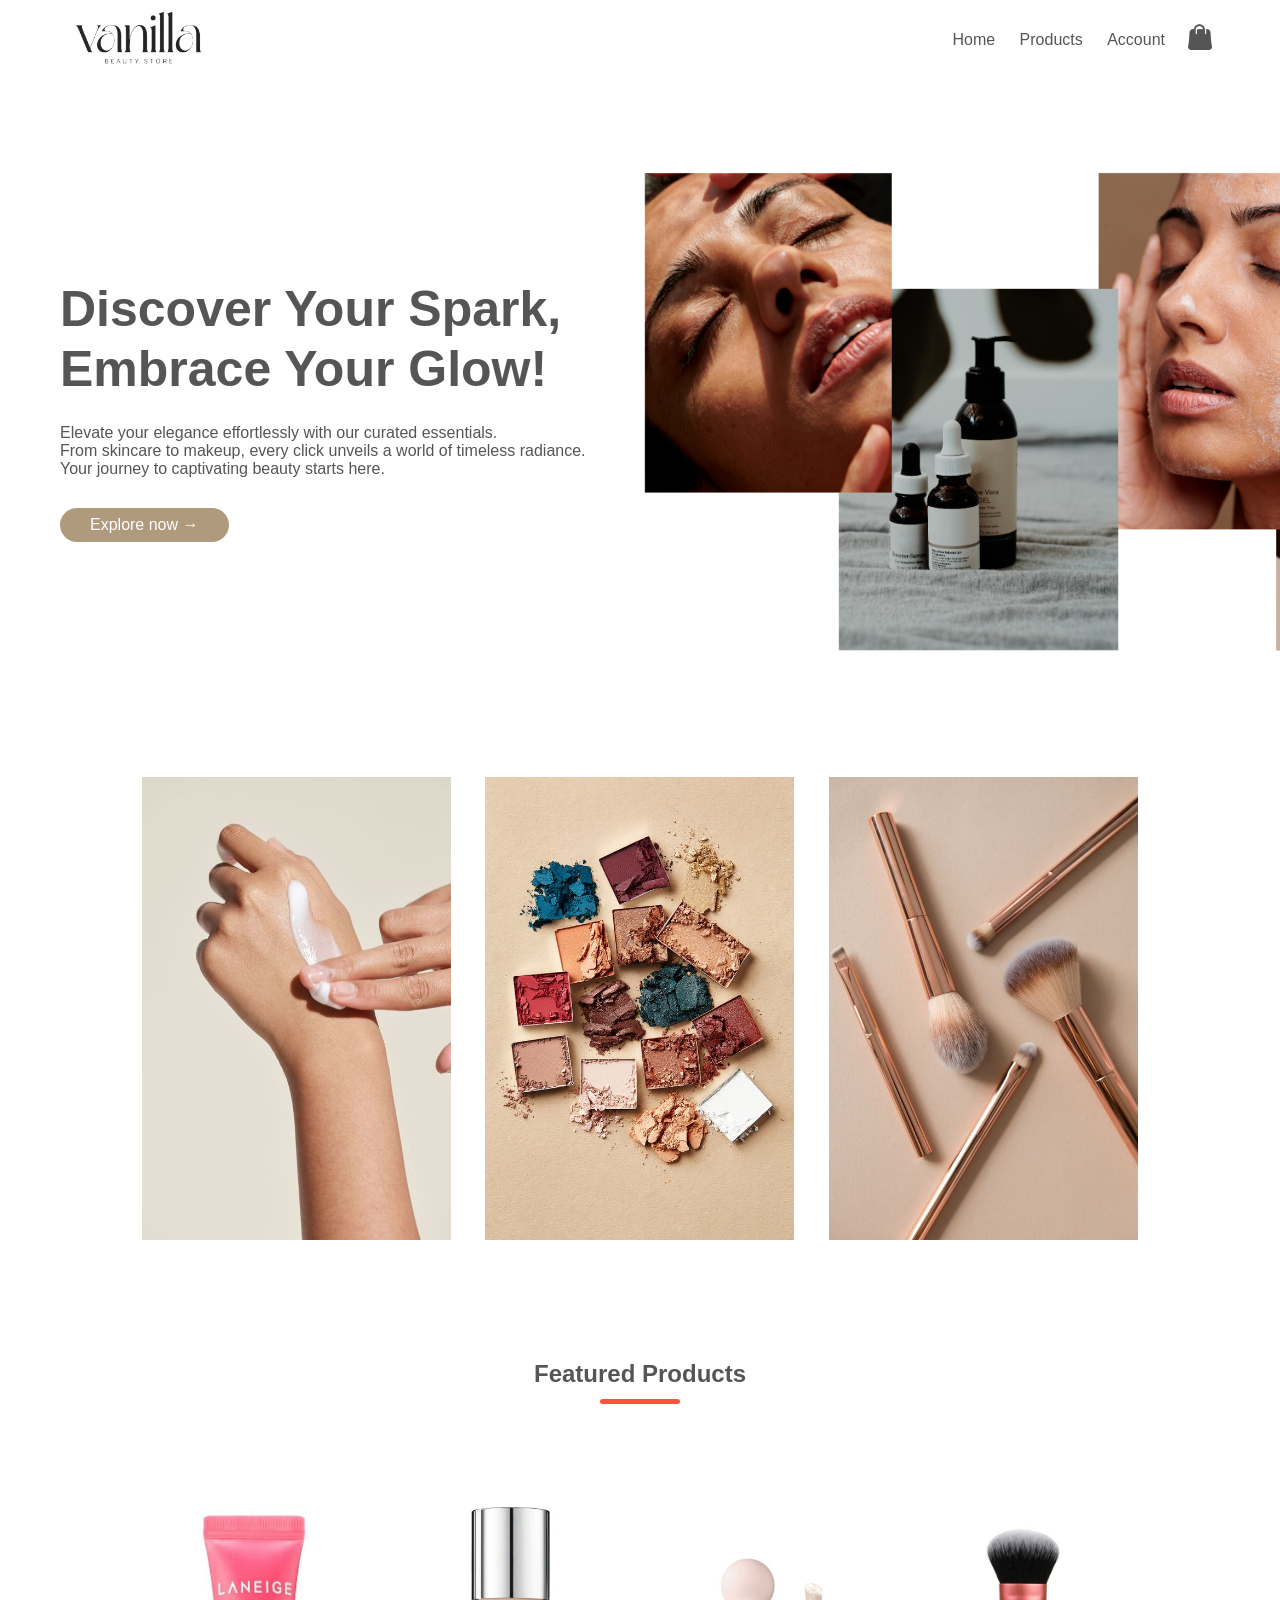
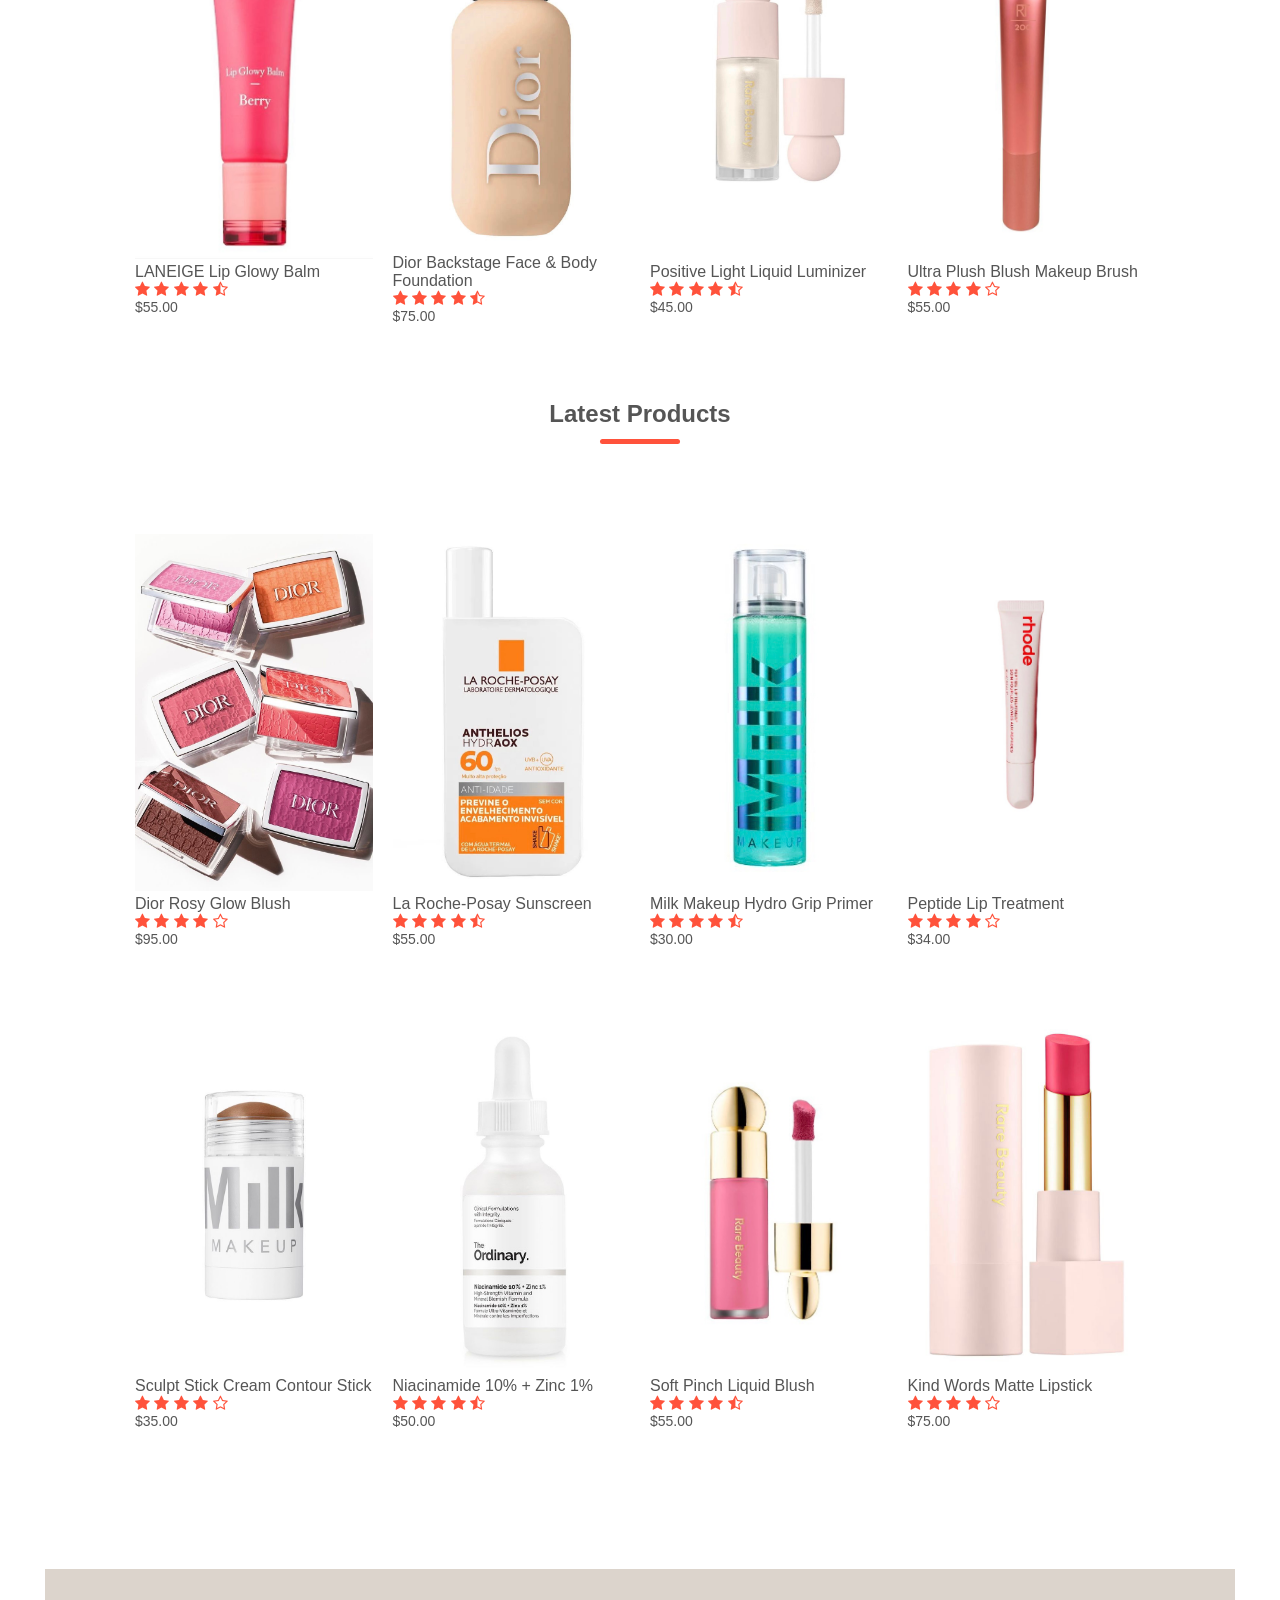
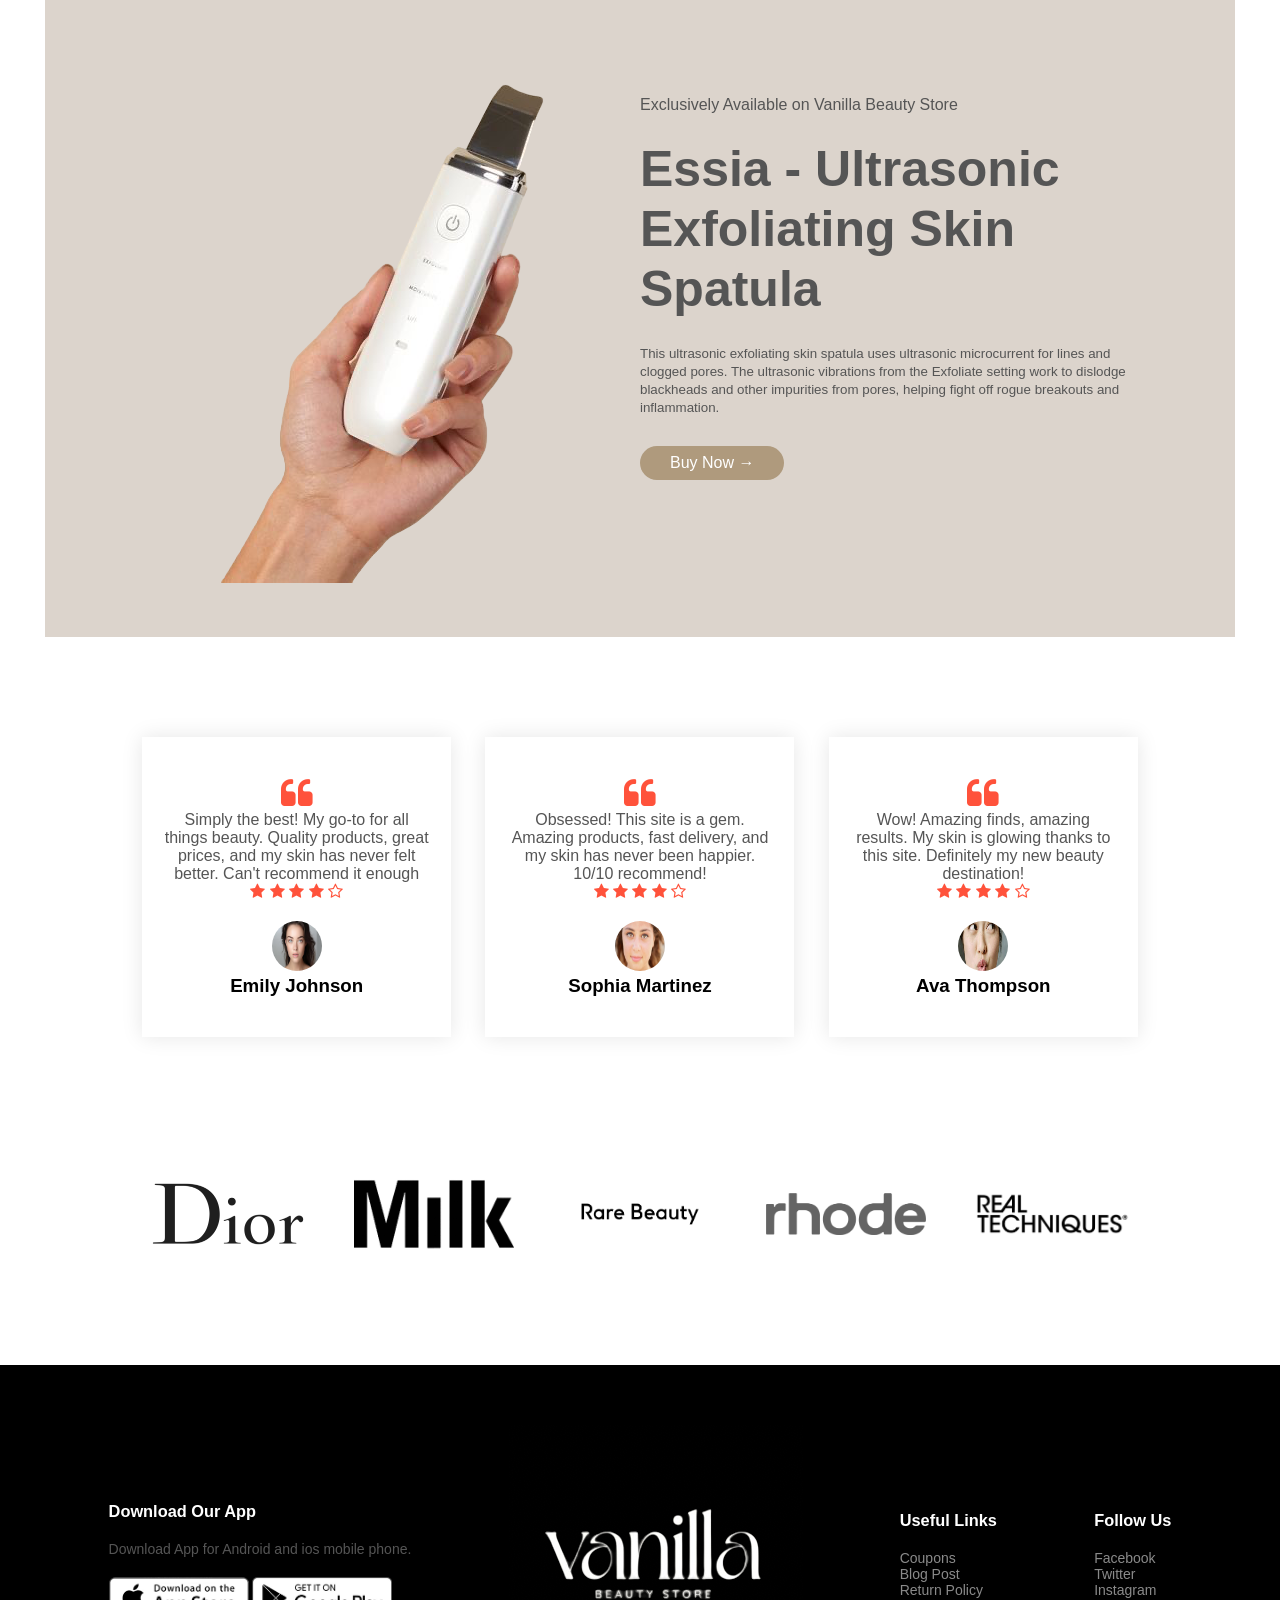
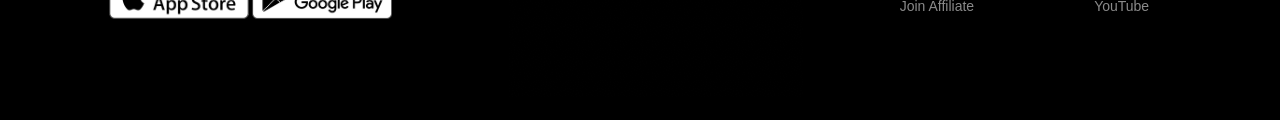
<file: index.html>
<!DOCTYPE html>
<html lang="en">
<head>
    <meta charset="UTF-8">
    <meta name="viewport" content="width=device-width, initial-scale=1.0">
    <title>Ecommerce Website Design</title>
    <link rel="stylesheet" href="style1.css">
    <link href="https://fonts.googleapis.com/css2?family=Poppins:wght@200;300;400;500;600;700;800&display=swap" rel="stylesheet">
    <link rel="stylesheet" href="https://stackpath.bootstrapcdn.com/font-awesome/4.7.0/css/font-awesome.min.css">
    <script src="https://ajax.googleapis.com/ajax/libs/jquery/3.6.4/jquery.min.js"></script>
    <link rel="stylesheet" href="js/jQuerySPApp.css">
</head>
<body>
   
   <div class="header">
       <div class="container">
          <div class="navbar">
              <div class="logo">
                  <a href="index.html"><img src="images/logo.png" width="150px"></a>
              </div>
              <nav>
               <ul id="MenuItems">
                   <li><a href="#home">Home</a></li>
                   <li><a href="#products">Products</a></li>
                   <li><a href="#myaccount">Account</a></li>
               </ul>
 
              </nav>
              <a href="#cart"><img src="images/cartpic.png" width="30px" height="30px"></a>
              <img src="images/hamburger.png" onclick="menutoggle()" class="menu-icon">
          </div>
       </div>
   </div>


          <main id="jqueryspapp" role="main">
            <section id="home" data-load="home.html"></section>
            <section id="product" data-load="single-product.html"></section>
            <section id="products" data-load="products.html"></section>
            <section id="myaccount" data-load="myaccount.html"></section>
            <section id="cart" data-load="cart.html"></section>
        </main>

     


<!----------Footer---------------> 

<div class="footer">
    <div class="container">
        <div class="row">
            <div class="footer-col1">
               <h3>Download Our App</h3>
                <p>Download App for Android and ios mobile phone.</p>
                <div class="app-logo">
                    <img src="images/app-store.png">
                    <img src="images/play-store.png">
                </div>
            </div>
            <div class="footer-col2">
               <img src="images/whitelogo.png">
            </div>
            <div class="footer-col3">
               <h3>Useful Links</h3>
                <ul>
                    <li>Coupons</li>
                    <li>Blog Post</li>
                    <li>Return Policy</li>
                    <li>Join Affiliate</li>
                </ul>
            </div>
            <div class="footer-col4">
               <h3>Follow Us</h3>
                <ul>
                    <li>Facebook</li>
                    <li>Twitter<li>
                    <li>Instagram</li>
                    <li>YouTube</li>
                </ul>
            </div>
        </div>
    </div>
    
</div>



<!-------------js for toggle menu-------------->

<script>
    
    var MenuItems = document.getElementById("MenuItems");
    
    MenuItems.style.maxHeight = "0px";
    
    function menutoggle()
    {
        if(MenuItems.style.maxHeight == "0px")
            {
                MenuItems.style.maxHeight = "200px";
            }else
            {
                MenuItems.style.maxHeight = "0px"
            } 
    }
    
</script>


<script src="js/JQuerySPApp.js"></script>

<script type="text/javascript">
    
      $(document).ready(function(){
        var app = $.jQuerySPApp({defaultView : "home"});
    
    
        
    
        app.run();
    
      })
    
</script>




</body>
</html>
</file>
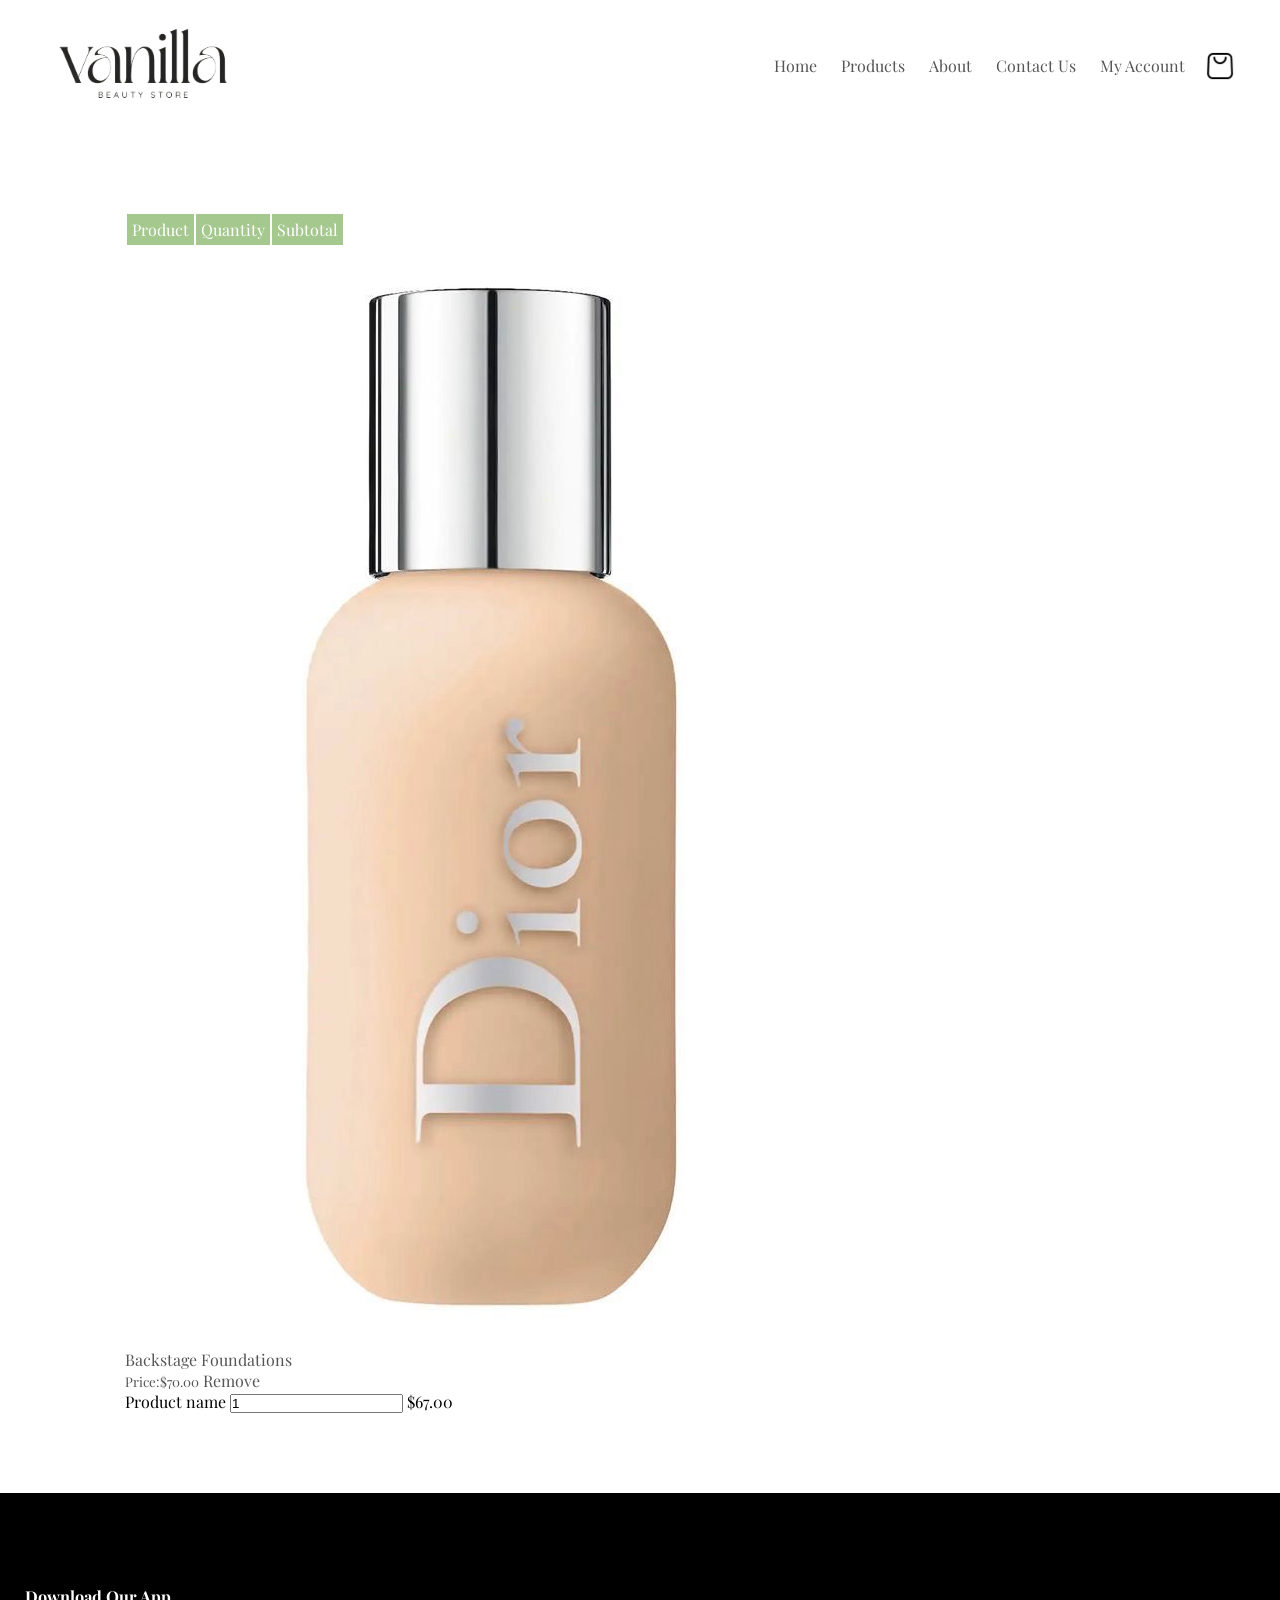
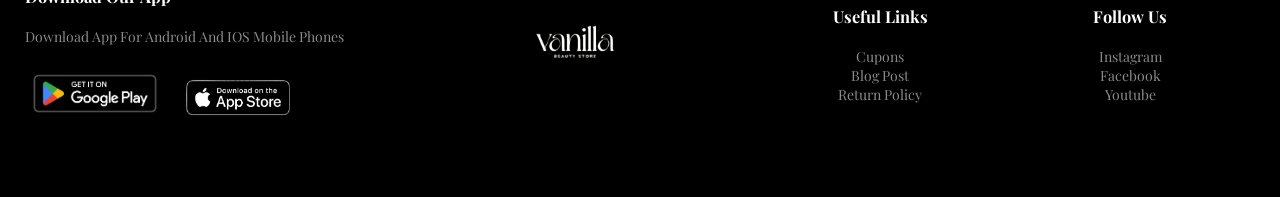
<file: cart.html>
<!DOCTYPE html>
<html lang="en">
<head>
    <meta charset="UTF-8">
    <meta name="viewport" content="width=device-width, initial-scale=1.0">
    <title>Product Details | E-Commerce Webiste </title>
    <link rel="stylesheet" href="style.css">
    <link rel="preconnect" href="https://fonts.googleapis.com">
<link rel="preconnect" href="https://fonts.gstatic.com" crossorigin>
<link href="https://fonts.googleapis.com/css2?family=Playfair+Display:ital,wght@0,400..900;1,400..900&family=Poppins:wght@300;400;500;600;700&display=swap" rel="stylesheet">
<link rel="stylesheet" href="https://stackpath.bootstrapcdn.com/font-awesome/4.7.0/css/font-awesome.min.css">

</head>
<body>
    <div class="header">
    <div class="container">
        <div class="navbar">
        
            <div class="logo">
    
                <img src="images/logo.png" width="200px">
            </div>
           <nav>
           <ul>
            <li><a href="">Home</a></li>
            <li><a href="">Products</a></li>
            <li><a href="">About</a></li>
            <li><a href="">Contact Us</a></li>
            <li><a href="">My Account</a></li>
           </ul>
           </nav>
           <img src="images/shopping-bag.png" width="30px" height="30px">
            </div>
    </div>
</div>

<div class="small-container cart-page">
    <table><tr>
        <th>Product </th>
        <th>Quantity</th>
        <th>Subtotal</th>
    </tr></table>
    <td>
        <div class="cart-info">
            <img src="images/IMG_8355.jpg">
        </div>
        <p>Backstage Foundations</p>
        <small>Price:$70.00</small>
        <a href="">Remove</a>
        <div>
        </div>
        
    </td>
    <tr><td>Product name</td></tr>
    <td><input type="number"value="1"></td>
    <td>$67.00
    </td>
</div>

              <!---Footer-->

<div class="footer">
    <div class="container">
        <div class="row">
            <div class="footercol-1">
                <h3>Download Our App</h3>
                <p>Download App For Android And IOS Mobile Phones</p>
                <div class="app-logo">
                    <img src="images/en_badge_web_generic.png">
                    <img src="images/png-transparent-app-store-apple-google-play-apple-text-logo-mobile-phones-removebg-preview.png">
                </div>
            </div>
            <div class="footercol-2">
                <img src="images/meri_Beauty_store-2-removebg-preview.png">
            </div>
            <div class="footercol-3">
                <h3>Useful Links</h3>
                <ul>
                    <li>Cupons</li>
                    <li>Blog Post</li>
                    <li>Return Policy</li>
                    
                </ul>
            </div>
            <div class="footercol-4">
                <h3>Follow Us</h3>
                <ul>
                    <li>Instagram</li>
                    <li>Facebook</li>
                    <li>Youtube</li>
                    
                </ul>
            </div>
        </div>
    </div>
</div>
</body>
</html>
</file>
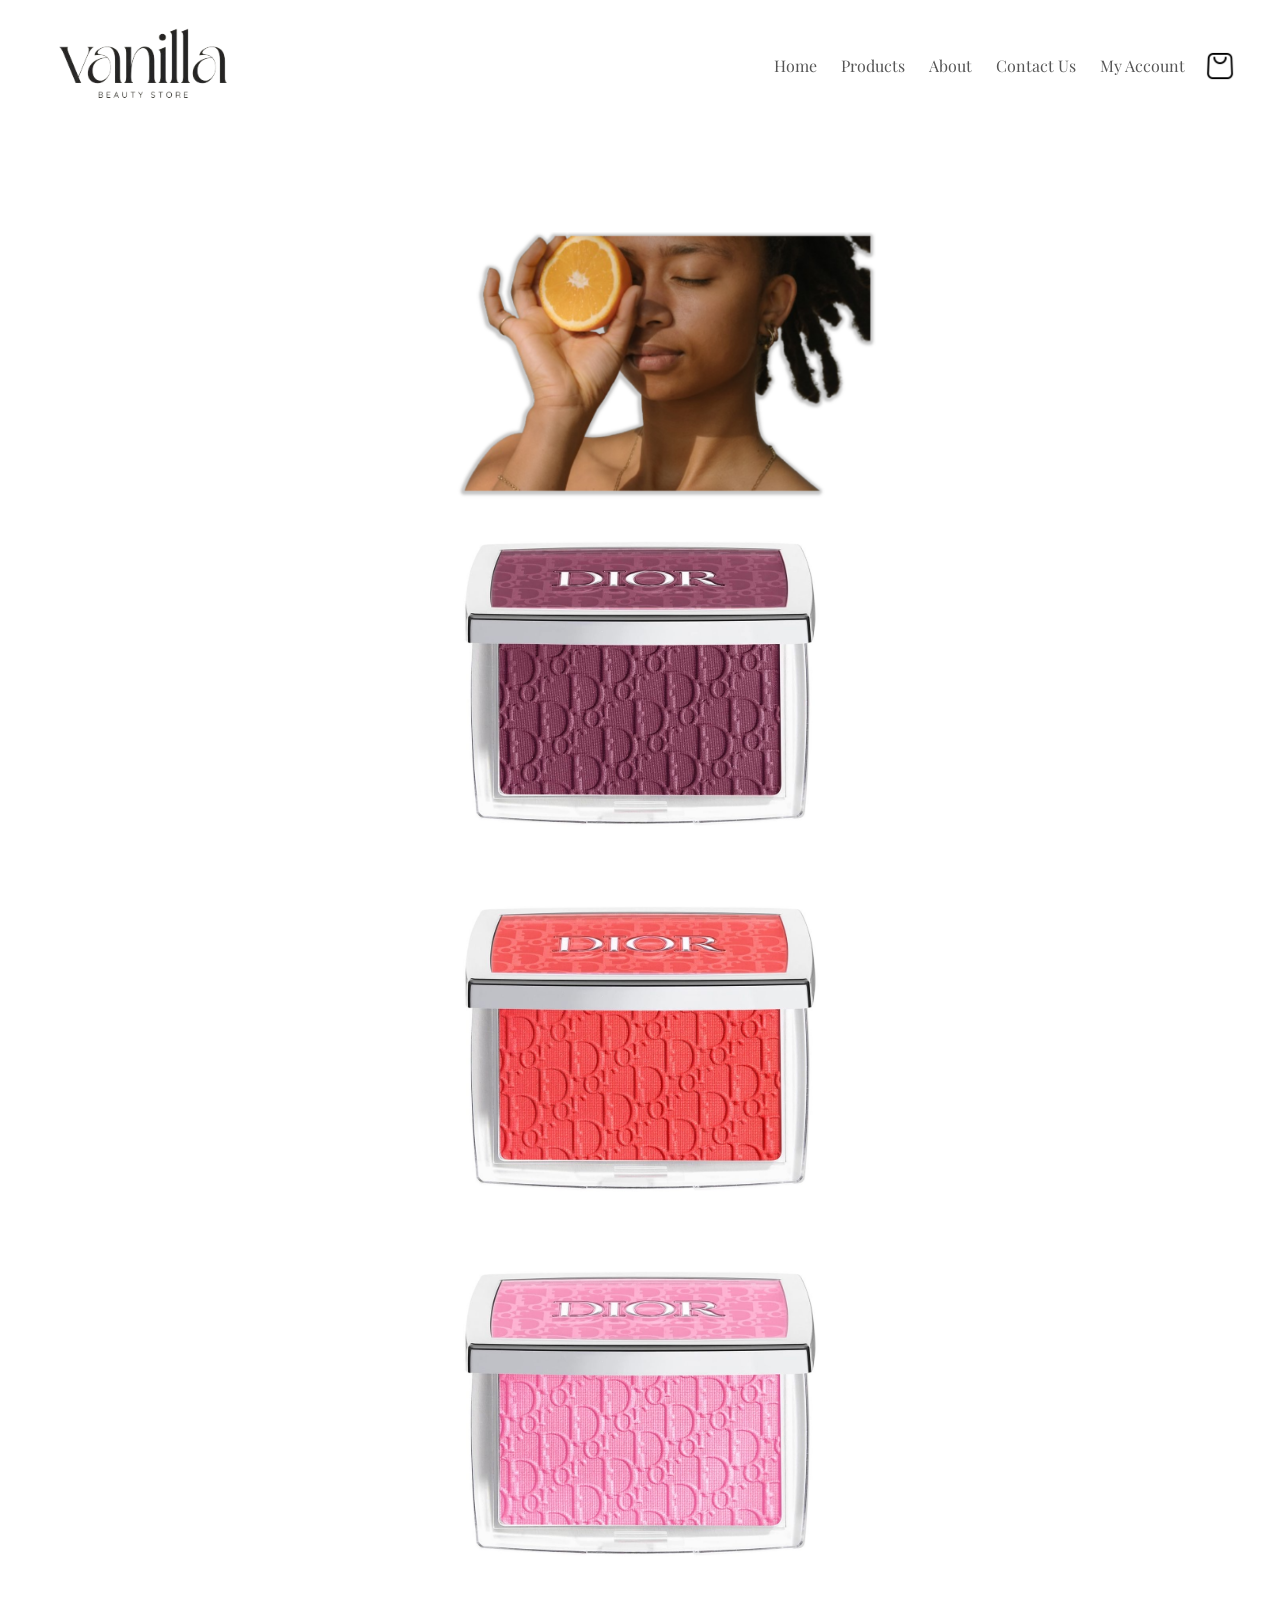
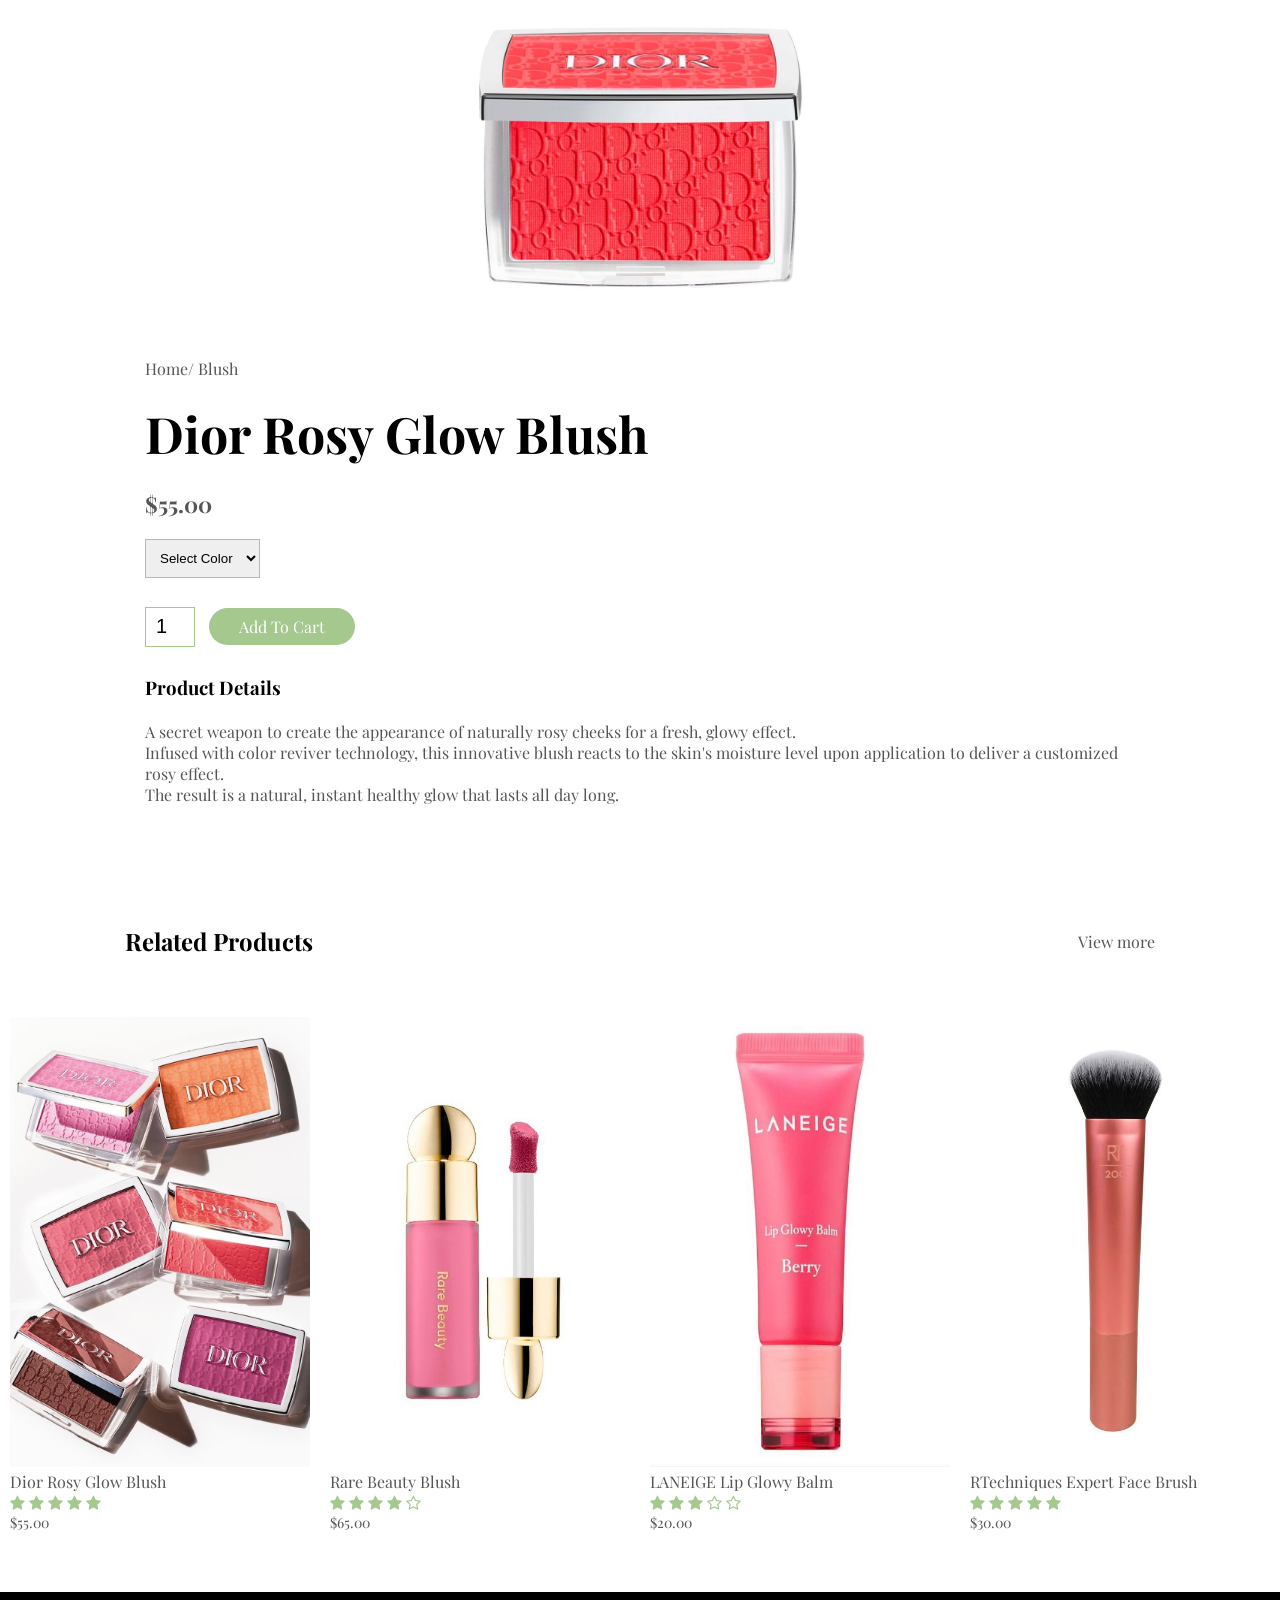
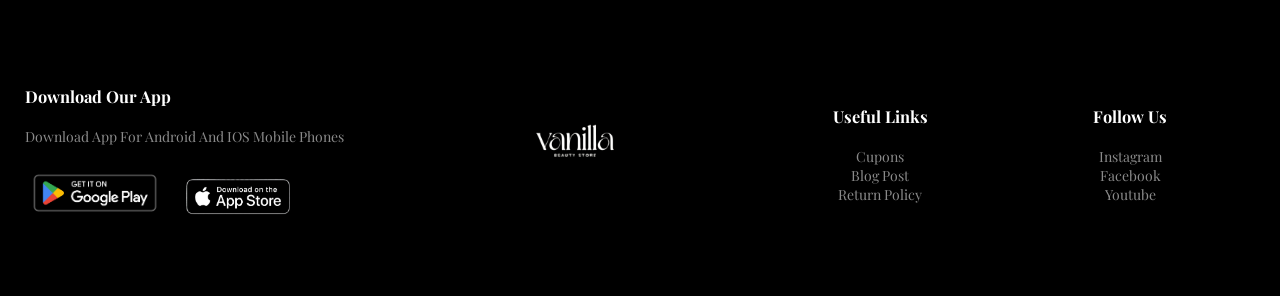
<file: product-details.html>
<!DOCTYPE html>
<html lang="en">
<head>
    <meta charset="UTF-8">
    <meta name="viewport" content="width=device-width, initial-scale=1.0">
    <title>Product Details | E-Commerce Webiste </title>
    <link rel="stylesheet" href="style.css">
    <link rel="preconnect" href="https://fonts.googleapis.com">
<link rel="preconnect" href="https://fonts.gstatic.com" crossorigin>
<link href="https://fonts.googleapis.com/css2?family=Playfair+Display:ital,wght@0,400..900;1,400..900&family=Poppins:wght@300;400;500;600;700&display=swap" rel="stylesheet">
<link rel="stylesheet" href="https://stackpath.bootstrapcdn.com/font-awesome/4.7.0/css/font-awesome.min.css">

</head>
<body>
    <div class="header">
    <div class="container">
        <div class="navbar">
        
            <div class="logo">
    
                <img src="images/logo.png" width="200px">
            </div>
           <nav>
           <ul>
            <li><a href="">Home</a></li>
            <li><a href="">Products</a></li>
            <li><a href="">About</a></li>
            <li><a href="">Contact Us</a></li>
            <li><a href="">My Account</a></li>
           </ul>
           </nav>
           <img src="images/shopping-bag.png" width="30px" height="30px">
            </div>
    </div>
</div>
<!--Single Product Details-->
<div class="small-container single-product">
    <div class="row">
        <div class="col-2">
            <img src="images/image1.png">
                <div class="small-img-col">
                    <img src="images/IMG_8360.JPG" width="100%" class="small-img">
                </div>
                <div class="small-img-col">
                    <img src="images/IMG_8361.JPG" width="100%" class="small-img">
                </div>
                <div class="small-img-col">
                    <img src="images/IMG_8362.JPG" width="100%" class="small-img">
                </div>
                <div class="small-img-col">
                    <img src="images/IMG_8364.JPG" width="100%" class="small-img">
                </div>
            </div>
        </div>

        <div class="col-2">
            <p>Home/ Blush</p>
            <h1>Dior Rosy Glow Blush</h1>
            <h4>$55.00</h4>
            <select>
                <option>Select Color</option>
                 <option >Mahagony</option>
                 <option >Berry</option>
                 <option >Coral</option>
                 <option >Rosewood</option>
                 <option >Pink</option>
                 <option >Cherry</option>
            </select>
            <input type="number" value="1">
            <a href=""class="btn">Add To Cart</a>
            <h3>Product Details</h3>
            <br>
            <p>A secret weapon to create the appearance of naturally rosy cheeks for a fresh, glowy effect.<br>
                Infused with color reviver technology, this innovative blush reacts to the skin's moisture level upon application to deliver a customized rosy effect. <br>
                The result is a natural, instant healthy glow that lasts all day long.</p>
        </div>
    </div>
</div>
<div class="small-container">
    <div class="row row-2">
        <h2>Related Products</h2>
        <p>View more</p>


    </div>
</div>

    <div class="small-container">
      </div>
        <div class="row">
            <div class="col-4">
                <img src="images/IMG_8344.jpg">
                <h4>Dior Rosy Glow Blush</h4>
                <div class="rating">
                    <i class="fa fa-star" aria-hidden="true"></i>
                    <i class="fa fa-star" aria-hidden="true"></i>
                    <i class="fa fa-star" aria-hidden="true"></i>
                    <i class="fa fa-star" aria-hidden="true"></i>
                    <i class="fa fa-star" aria-hidden="true"></i>

                </div>
                <p>$55.00</p>
            
    </div>
    <div class="col-4">
        <img src="images/image2-rarebeuty.jpg">
        <h4>Rare Beauty Blush</h4>
        <div class="rating">
            <i class="fa fa-star" aria-hidden="true"></i>
            <i class="fa fa-star" aria-hidden="true"></i>
            <i class="fa fa-star" aria-hidden="true"></i>
            <i class="fa fa-star" aria-hidden="true"></i>
            <i class="fa fa-star-o" aria-hidden="true"></i>

        </div>
        <p>$65.00</p>
    
</div>
<div class="col-4">
    <img src="images/image-3-fetprod.jpg">
    <h4>LANEIGE Lip Glowy Balm</h4>
    <div class="rating">
        <i class="fa fa-star" aria-hidden="true"></i>
        <i class="fa fa-star" aria-hidden="true"></i>
        <i class="fa fa-star" aria-hidden="true"></i>
        <i class="fa fa-star-o" aria-hidden="true"></i>
        <i class="fa fa-star-o" aria-hidden="true"></i>

    </div>
    <p>$20.00</p>

</div>
<div class="col-4">
    <img src="images/image4-fetprod.jpg">
    <h4>RTechniques Expert Face Brush</h4>
    <div class="rating">
        <i class="fa fa-star" aria-hidden="true"></i>
        <i class="fa fa-star" aria-hidden="true"></i>
        <i class="fa fa-star" aria-hidden="true"></i>
        <i class="fa fa-star" aria-hidden="true"></i>
        <i class="fa fa-star" aria-hidden="true"></i>
        

    </div>
    <p>$30.00</p>
</div>


</div>
</div>
</div>

              <!---Footer-->

<div class="footer">
    <div class="container">
        <div class="row">
            <div class="footercol-1">
                <h3>Download Our App</h3>
                <p>Download App For Android And IOS Mobile Phones</p>
                <div class="app-logo">
                    <img src="images/en_badge_web_generic.png">
                    <img src="images/png-transparent-app-store-apple-google-play-apple-text-logo-mobile-phones-removebg-preview.png">
                </div>
            </div>
            <div class="footercol-2">
                <img src="images/meri_Beauty_store-2-removebg-preview.png">
            </div>
            <div class="footercol-3">
                <h3>Useful Links</h3>
                <ul>
                    <li>Cupons</li>
                    <li>Blog Post</li>
                    <li>Return Policy</li>
                    
                </ul>
            </div>
            <div class="footercol-4">
                <h3>Follow Us</h3>
                <ul>
                    <li>Instagram</li>
                    <li>Facebook</li>
                    <li>Youtube</li>
                    
                </ul>
            </div>
        </div>
    </div>
</div>
</body>
</html>
</file>
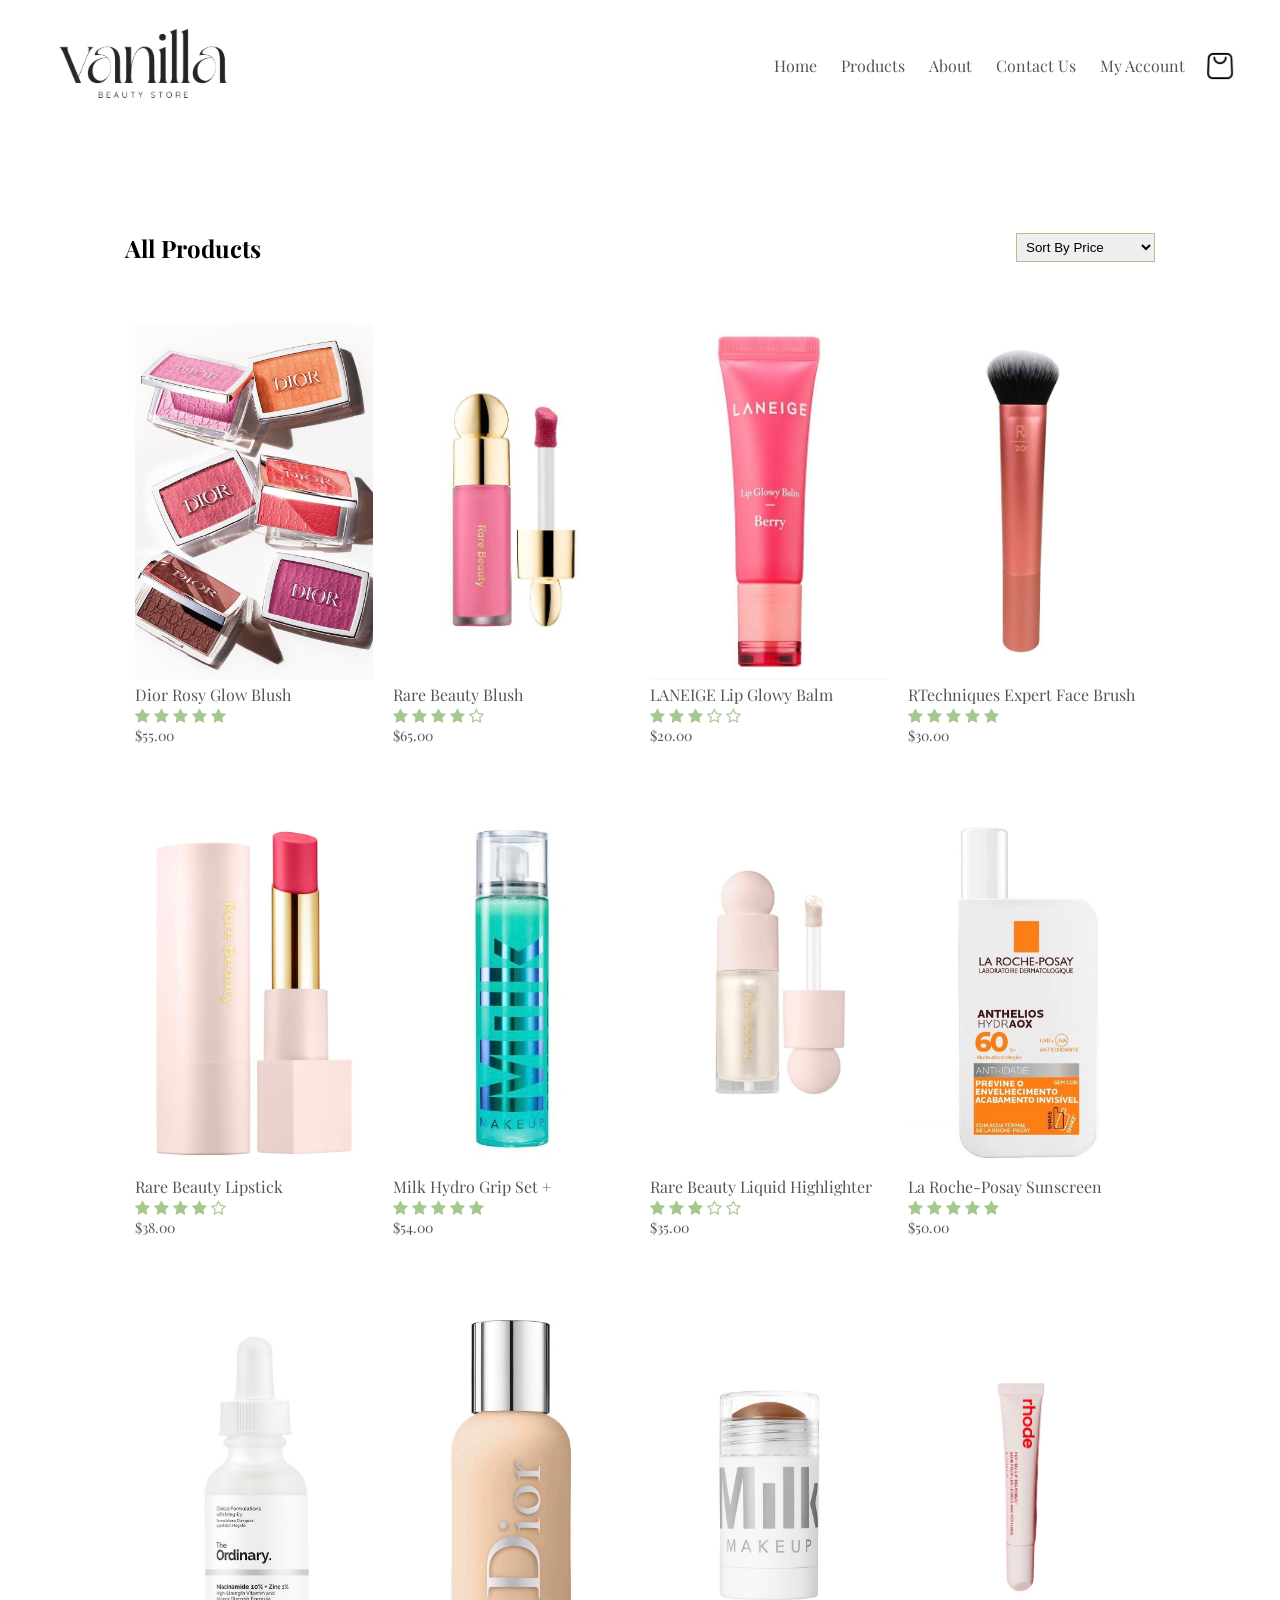
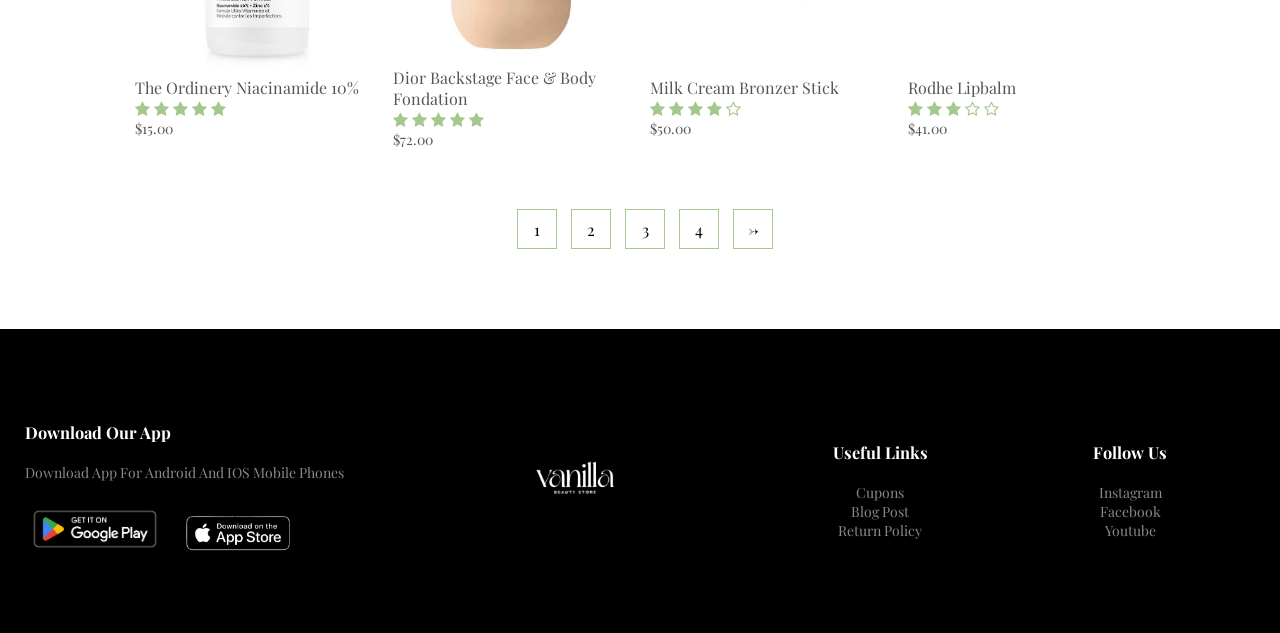
<file: products.html>
<!DOCTYPE html>
<html lang="en">
<head>
    <meta charset="UTF-8">
    <meta name="viewport" content="width=device-width, initial-scale=1.0">
    <title>All Products | E-Commerce Webiste </title>
    <link rel="stylesheet" href="style.css">
    <link rel="preconnect" href="https://fonts.googleapis.com">
<link rel="preconnect" href="https://fonts.gstatic.com" crossorigin>
<link href="https://fonts.googleapis.com/css2?family=Playfair+Display:ital,wght@0,400..900;1,400..900&family=Poppins:wght@300;400;500;600;700&display=swap" rel="stylesheet">
<link rel="stylesheet" href="https://stackpath.bootstrapcdn.com/font-awesome/4.7.0/css/font-awesome.min.css">

</head>
<body>
    <div class="header">
    <div class="container">
        <div class="navbar">
        
            <div class="logo">
    
                <img src="images/logo.png" width="200px">
            </div>
           <nav>
           <ul>
            <li><a href="">Home</a></li>
            <li><a href="">Products</a></li>
            <li><a href="">About</a></li>
            <li><a href="">Contact Us</a></li>
            <li><a href="">My Account</a></li>
           </ul>
           </nav>
           <img src="images/shopping-bag.png" width="30px" height="30px">
            </div>
    </div>
</div>

    <div class="small-container">
      <div class="row row-2">
        <h2>All Products</h2>
        <select>
            <option> Sort By Price</option>
            <option> Sort By Popularity</option>
            <option> Sort By Sale</option>
        </select>
      </div>
        <div class="row">
            <div class="col-4">
                <img src="images/IMG_8344.jpg">
                <h4>Dior Rosy Glow Blush</h4>
                <div class="rating">
                    <i class="fa fa-star" aria-hidden="true"></i>
                    <i class="fa fa-star" aria-hidden="true"></i>
                    <i class="fa fa-star" aria-hidden="true"></i>
                    <i class="fa fa-star" aria-hidden="true"></i>
                    <i class="fa fa-star" aria-hidden="true"></i>

                </div>
                <p>$55.00</p>
            
    </div>
    <div class="col-4">
        <img src="images/image2-rarebeuty.jpg">
        <h4>Rare Beauty Blush</h4>
        <div class="rating">
            <i class="fa fa-star" aria-hidden="true"></i>
            <i class="fa fa-star" aria-hidden="true"></i>
            <i class="fa fa-star" aria-hidden="true"></i>
            <i class="fa fa-star" aria-hidden="true"></i>
            <i class="fa fa-star-o" aria-hidden="true"></i>

        </div>
        <p>$65.00</p>
    
</div>
<div class="col-4">
    <img src="images/image-3-fetprod.jpg">
    <h4>LANEIGE Lip Glowy Balm</h4>
    <div class="rating">
        <i class="fa fa-star" aria-hidden="true"></i>
        <i class="fa fa-star" aria-hidden="true"></i>
        <i class="fa fa-star" aria-hidden="true"></i>
        <i class="fa fa-star-o" aria-hidden="true"></i>
        <i class="fa fa-star-o" aria-hidden="true"></i>

    </div>
    <p>$20.00</p>

</div>
<div class="col-4">
    <img src="images/image4-fetprod.jpg">
    <h4>RTechniques Expert Face Brush</h4>
    <div class="rating">
        <i class="fa fa-star" aria-hidden="true"></i>
        <i class="fa fa-star" aria-hidden="true"></i>
        <i class="fa fa-star" aria-hidden="true"></i>
        <i class="fa fa-star" aria-hidden="true"></i>
        <i class="fa fa-star" aria-hidden="true"></i>
        

    </div>
    <p>$30.00</p>
</div>
<div class="row">
    <div class="col-4">
        <img src="images/IMG_8346.jpg">
        <h4>Rare Beauty Lipstick</h4>
        <div class="rating">
            <i class="fa fa-star" aria-hidden="true"></i>
            <i class="fa fa-star" aria-hidden="true"></i>
            <i class="fa fa-star" aria-hidden="true"></i>
            <i class="fa fa-star" aria-hidden="true"></i>
            <i class="fa fa-star-o" aria-hidden="true"></i>

        </div>
        <p>$38.00</p>
    
</div>
<div class="col-4">
<img src="images/IMG_8348.jpg">
<h4>Milk Hydro Grip Set +</h4>
<div class="rating">
    <i class="fa fa-star" aria-hidden="true"></i>
    <i class="fa fa-star" aria-hidden="true"></i>
    <i class="fa fa-star" aria-hidden="true"></i>
    <i class="fa fa-star" aria-hidden="true"></i>
    <i class="fa fa-star" aria-hidden="true"></i>
    

</div>
<p>$54.00</p>

</div>
<div class="col-4">
<img src="images/IMG_8350.jpg">
<h4>Rare Beauty Liquid Highlighter</h4>
<div class="rating">
<i class="fa fa-star" aria-hidden="true"></i>
<i class="fa fa-star" aria-hidden="true"></i>
<i class="fa fa-star" aria-hidden="true"></i>
<i class="fa fa-star-o" aria-hidden="true"></i>
<i class="fa fa-star-o" aria-hidden="true"></i>

</div>
<p>$35.00</p>

</div>
<div class="col-4">
<img src="images/IMG_8351.jpg">
<h4>La Roche-Posay Sunscreen</h4>
<div class="rating">
<i class="fa fa-star" aria-hidden="true"></i>
<i class="fa fa-star" aria-hidden="true"></i>
<i class="fa fa-star" aria-hidden="true"></i>
<i class="fa fa-star" aria-hidden="true"></i>
<i class="fa fa-star" aria-hidden="true"></i>
</div>
<p>$50.00</p>

</div>
<div class="col-4">
<img src="images/IMG_8354.jpg">
<h4>The Ordinery Niacinamide 10%</h4>
<div class="rating">
    <i class="fa fa-star" aria-hidden="true"></i>
    <i class="fa fa-star" aria-hidden="true"></i>
    <i class="fa fa-star" aria-hidden="true"></i>
    <i class="fa fa-star" aria-hidden="true"></i>
    <i class="fa fa-star" aria-hidden="true"></i>
</div>
<p>$15.00</p>

</div>
<div class="col-4">
    <img src="images/IMG_8355.jpg">
    <h4>Dior Backstage Face & Body Fondation</h4>
    <div class="rating">
        <i class="fa fa-star" aria-hidden="true"></i>
        <i class="fa fa-star" aria-hidden="true"></i>
        <i class="fa fa-star" aria-hidden="true"></i>
        <i class="fa fa-star" aria-hidden="true"></i>
        <i class="fa fa-star" aria-hidden="true"></i>
    </div>
    <p>$72.00</p>
    
    </div>
    <div class="col-4">
        <img src="images/IMG_8356.jpg">
        <h4>Milk Cream Bronzer Stick</h4>
        <div class="rating">
            <i class="fa fa-star" aria-hidden="true"></i>
            <i class="fa fa-star" aria-hidden="true"></i>
            <i class="fa fa-star" aria-hidden="true"></i>
            <i class="fa fa-star" aria-hidden="true"></i>
            <i class="fa fa-star-o" aria-hidden="true"></i>
        </div>
        <p>$50.00</p>
        
        </div>
        <div class="col-4">
            <img src="images/IMG_8357.jpg">
            <h4>Rodhe Lipbalm</h4>
            <div class="rating">
                <i class="fa fa-star" aria-hidden="true"></i>
                <i class="fa fa-star" aria-hidden="true"></i>
                <i class="fa fa-star" aria-hidden="true"></i>
                <i class="fa fa-star-o" aria-hidden="true"></i>
                <i class="fa fa-star-o" aria-hidden="true"></i>
            </div>
            <p>$41.00</p>
            
         </div>

         <div class="page-btn">
            
            <span>1</span>
            <span>2</span>
            <span>3</span>
            <span>4</span>
            <span>&#8594;</span>
         </div>
</div>
</div>
</div>

              <!---Footer-->

<div class="footer">
    <div class="container">
        <div class="row">
            <div class="footercol-1">
                <h3>Download Our App</h3>
                <p>Download App For Android And IOS Mobile Phones</p>
                <div class="app-logo">
                    <img src="images/en_badge_web_generic.png">
                    <img src="images/png-transparent-app-store-apple-google-play-apple-text-logo-mobile-phones-removebg-preview.png">
                </div>
            </div>
            <div class="footercol-2">
                <img src="images/meri_Beauty_store-2-removebg-preview.png">
            </div>
            <div class="footercol-3">
                <h3>Useful Links</h3>
                <ul>
                    <li>Cupons</li>
                    <li>Blog Post</li>
                    <li>Return Policy</li>
                    
                </ul>
            </div>
            <div class="footercol-4">
                <h3>Follow Us</h3>
                <ul>
                    <li>Instagram</li>
                    <li>Facebook</li>
                    <li>Youtube</li>
                    
                </ul>
            </div>
        </div>
    </div>
</div>
</body>
</html>
</file>
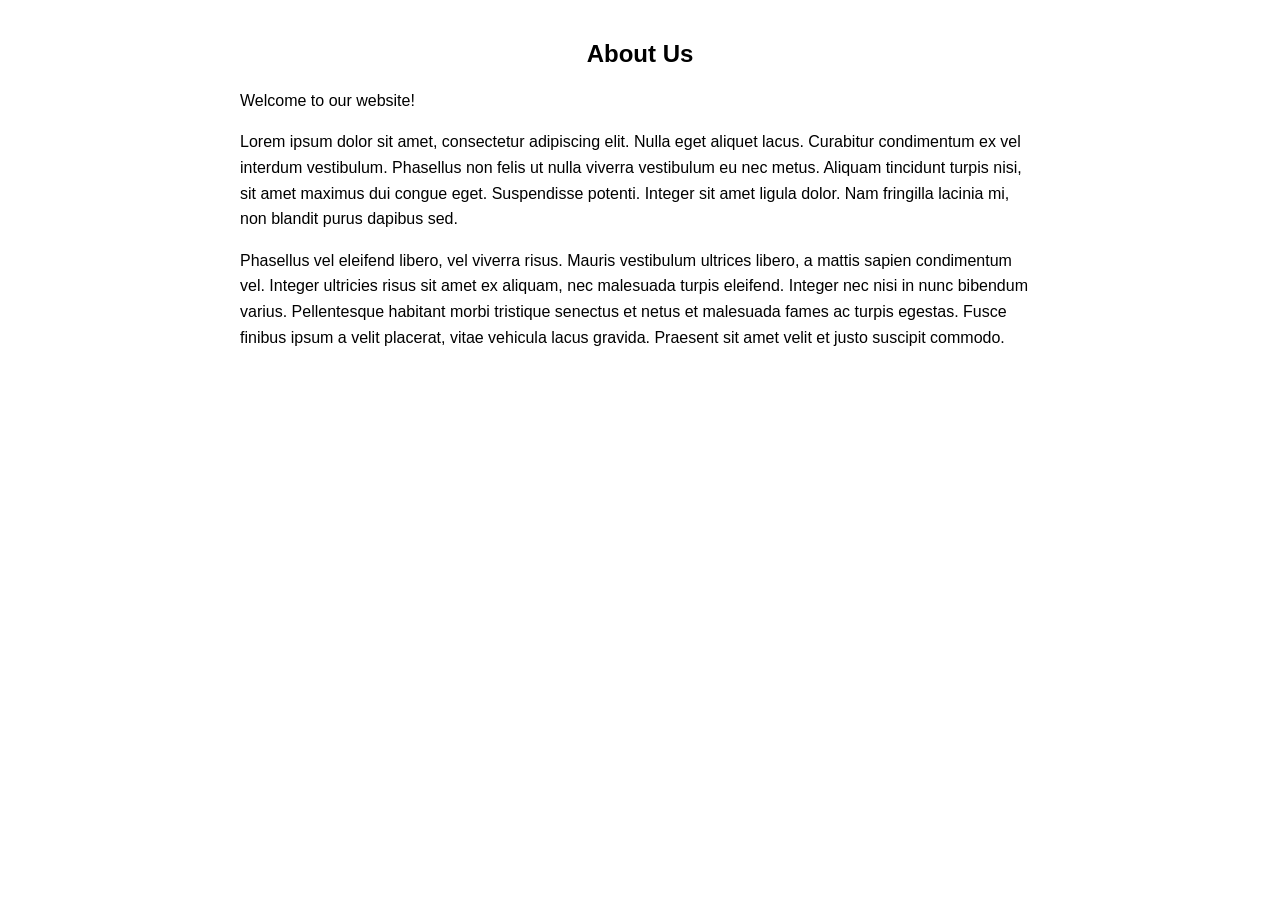
<file: views/about.html>
<section id="about">

    
    <head>
        <meta charset="UTF-8">
        <meta name="viewport" content="width=device-width, initial-scale=1.0">
        <title>About Us</title>
        <style>
            /* Add your CSS styles here */
            body {
                font-family: Arial, sans-serif;
                margin: 0;
                padding: 0;
            }
            .container {
                max-width: 800px;
                margin: 0 auto;
                padding: 20px;
            }
            h1 {
                text-align: center;
            }
            p {
                line-height: 1.6;
            }
        </style>
    </head>
    <body>
        <div class="container">
            <h1>About Us</h1>
            <p>Welcome to our website!</p>
            <p>Lorem ipsum dolor sit amet, consectetur adipiscing elit. Nulla eget aliquet lacus. Curabitur condimentum ex vel interdum vestibulum. Phasellus non felis ut nulla viverra vestibulum eu nec metus. Aliquam tincidunt turpis nisi, sit amet maximus dui congue eget. Suspendisse potenti. Integer sit amet ligula dolor. Nam fringilla lacinia mi, non blandit purus dapibus sed.</p>
            <p>Phasellus vel eleifend libero, vel viverra risus. Mauris vestibulum ultrices libero, a mattis sapien condimentum vel. Integer ultricies risus sit amet ex aliquam, nec malesuada turpis eleifend. Integer nec nisi in nunc bibendum varius. Pellentesque habitant morbi tristique senectus et netus et malesuada fames ac turpis egestas. Fusce finibus ipsum a velit placerat, vitae vehicula lacus gravida. Praesent sit amet velit et justo suscipit commodo.</p>
        </div>
</section>
</file>
<file: style1.css>
*{
    margin: 0;
    padding: 0;
    box-sizing: border-box;
}

body{
    font-family: 'Poppins', sans-serif;
}

.navbar{
    display: flex;
    align-items: center;
    padding: 5px;
}

nav{
    flex: 1;
    text-align: right;
}

nav ul{
    display: inline-block;
    list-style-type: none;
}

nav ul li{
    display: inline-block;
    margin-right: 20px;
}

a{
    text-decoration: none;
    color: #555;
}

h1{
    color: #555;
}


p{
    color: #555
}

.container{
    max-width: 1600px;
    margin: auto;
    padding-left: 25px;
    padding-right: 25px;
   
}
.row{
    display: flex;
    align-items: center;
    flex-wrap: wrap;
    justify-content: space-around;
  
}


.col-2{
    flex-basis: 50%;
    min-width: 300px;
    
}

.col-2 img{
    max-width: 150%;
    padding: 50px 0px;
}

.col-2 h1{
    font-size: 50px;
    line-height: 60px;
    margin: 25px 0px;
}

.btn{
    display: inline-block;
    background-color: #af9a7d;
    color: #fff;
    padding: 8px 30px;
    margin: 30px 0px;
    border-radius: 30px;
    transition: background 0.5s;
}

.btn:hover{
    background: #6a483be1;
}

.header{
    background: #ffffff;
    height: 120px;
}

.header .row{
    margin-top: 100px;
}

.categories{
    margin: 70px 0;
}

.col-3{
    flex-basis: 30%;
    min-width: 250px;
    margin-bottom: 30px;
}

.col-3 img{
    width: 100%;
}

.small-container{
    max-width: 1080px;
    margin: auto;
    padding-left: 25px;
    padding-right: 25px;
}

.col-4{
    flex-basis: 25%;
    padding: 10px;
    min-width: 200px;
    margin-bottom: 50px;
    transition: 0.5s;
}

.col-4 img{
    width: 100%;
}

.title{
    text-align: center;
    margin: 0 auto 80px;
    position: relative;
    line-height: 60px;
    color: #555;
}

.title::after{
    content: '';
    background: #ff523b;
    width: 80px;
    height: 5px;
    border-radius: 5px;
    position: absolute;
    bottom: 0;
    left: 50%;
    transform: translateX(-50%);
}

h4{
    color: #555;
    font-weight: normal;
}

.col-4 p{
    font-size: 14px;
}

.rating .fa{
    color: #ff523b;
}

.col-4:hover{
    transform: translateY(-5px);
}
/*---- offer ----*/
.offer{
    background: #dcd4cc;
    margin-top: 80px;
    padding: 30px 0;
    margin-right: -15px;
    margin-left: -15px; 
    padding: 30px 15px;

}

.col-2 .offer-img{
    padding: 20px;
}

small{
    color: #555;
}
/*---- testimonial ----*/
.testimonial{
    padding-top: 100px;
}

.testimonial .col-3{
    text-align: center;
    padding: 40px 20px;
    box-shadow: 0 0 20px 0px rgba(0,0,0,0.1);
    cursor: pointer;
    transition: transform 0.5s;
}

.testimonial .col-3 img{
    height: 50px;
    width: 50px;
    margin-top: 20px;
    border-radius: 50%;
}

.testimonial .col-3:hover{
    transform: translateY(-10px);
}

.fa.fa-quote-left{
    font-size: 34px;
    color: #ff523b;
}

.col-3 img p{
    font-size: 12px;
    margin: 12px 0;
    color: #777;
}
/*---- brands ----*/

.brands{
    margin: 100px auto;
}

.col-5{
    width: 160px;
}

.col-5 img{
    width: 100%;
    cursor: pointer;
    filter: grayscale(100%);
}

.col-5 img:hover{
    filter: grayscale(0);
}

/*---- footer ----*/

.footer{
    position: absolute;
    width: 100%;
    left: 0;
    width: 100%;
    background: #000;
    color: #8a8a8a;
    font-size: 14px;
    padding: 60px 0 20px;
}

.footer h3{
    color: white;
    margin-bottom: 20px;
}

.footer-col-1, .footer-col-2, .footer-col-3, .footer-col-4{
    min-width: 250px;
    margin-bottom: 20px;
}

.footer-col-1{
    flex-basis: 30%;
    margin-left: 100px;
}

.footer-col-2{
    flex: 1;
    text-align: center;
}

.footer-col-2 img{
    width: 180px;
    margin-bottom: 20px;
}

.footer-col-3, .footer-col-4{
    flex-basis: 12%;
    text-align: center;
}

ul{
    list-style-type: none;
}

.app-logo{
    margin-top: 20px;
}

.app-logo img{
    width: 140px;
}

.menu-icon{
    width: 28px;
    margin-left: 20px;
    display: none;
}

/*---- products page ----*/

.row-2{
    justify-content: space-between;
    margin: 100px auto 50px;
}


.page-btn{
    margin: 0 auto 80px;
}

.page-btn span{
    display: inline-block;
    border: 1px solid #ff523b;
    margin-left: 10px;
    width: 40px;
    height: 40px;
    text-align: center;
    line-height: 40px;
    cursor: pointer;
}

.page-btn span:hover{
    background: #ff523b;
    color: #fff;
}

/*---- single products page ----*/

.single-product{
    margin-top: 80px;
}

.single-product .col-2 img{
    padding: 0;

}

.single-product .col-2{
    padding: 20px;
}

.single-product h4{
    margin: 20px 0;
    font-size: 22px;
    font-weight: bold;
}

.single-product select{
    display: block;
    padding: 10px;
    margin-top: 20px;
}

.single-product input{
    width: 50px;
    height: 40px;
    padding-left: 10px;
    font-size: 20px;
    margin-right: 10px;
    border: 1px solid #ff523b;
}

input:focus{
    outline: none;
}

.single-product .fa{
    color: #ff523b;
    margin-left: 10px;
}

.small-img-row{
    display: flex;
    justify-content: space-between;
}

.small-img-col{
    flex-basis: 24%;
    cursor: pointer;
} 


.row-2 .btn{
    border-style: none;
}

/*---- cart items ----*/

.cart-page{
    margin: 80px auto;
}

table{
    width: 100%;
    border-collapse: collapse;
}

.cart-info{
    display: flex;
    flex-wrap: wrap;
}

th{
    text-align: left;
    padding: 5px;
    color: #fff;
    background: #ff523b;
    font-weight: normal;
}

td{
    padding: 10px 5px;
}

td input{
    width: 40px;
    height: 30px;
    padding: 5px;
}

td a{
    color:#ff523b;
    font-size: 12px;
}

td img{
    width: 80px;
    height: 80px;
    margin-right: 10px;
}

.total-price{
    display: flex;
    justify-content: flex-end;
}

.total-price table{
    border-top: 3px solid #ff523b;
    width: 100%;
    max-width: 350px;
}

td:last-child{
    text-align: right;
}

th:last-child{
    text-align: right;
}

/*-------account page--------*/
/* Global Styles */
body {
    font-family: Arial, sans-serif;
    margin: 0;
    padding: 0;
}

.container {
    max-width: 1200px;
    margin: auto;
    padding: 0 20px;
}

/* Account Page Styles */
.accout-page {
    padding: 50px 0;
}

.accout-page .row {
    display: flex;
    justify-content: center;
    align-items: center;
}

.accout-page .col-2 {
    flex: 1;
    padding: 20px;
}

.accout-page .col-2 img {
    width: 100%;
}

.form-container {
    background: #fff;
    padding: 20px;
    border-radius: 10px;
    box-shadow: 0 0 10px 0 rgba(0, 0, 0, 0.1);
}

.form-btn {
    text-align: center;
    margin-bottom: 20px;
}

.form-btn span {
    cursor: pointer;
    padding: 10px 20px;
    border: 1px solid #ccc;
    border-radius: 5px;
    margin-right: 10px;
}

.form-btn span:hover {
    background: #f4f4f4;
}

hr#indicator {
    height: 2px;
    background: #333;
    border: none;
    margin: 0;
    transition: all 0.3s ease-in-out;
}

/* Form Styles */
form {
    transition: transform 0.4s ease-in-out;
    position: relative;
}

form input[type="text"],
form input[type="email"],
form input[type="password"] {
    width: 100%;
    padding: 10px;
    margin: 10px 0;
    border: 1px solid #ccc;
    border-radius: 5px;
}

form button[type="submit"] {
    width: 100%;
    padding: 10px;
    border: none;
    background-color: #333;
    color: #fff;
    cursor: pointer;
    border-radius: 5px;
}

form button[type="submit"]:hover {
    background-color: #555;
}

form a {
    text-decoration: none;
    color: #333;
    font-size: 14px;
}

form a:hover {
    text-decoration: underline;
}




/*---- hamburger menu ----*/

@media only screen and (max-width: 800px){
    
    nav ul{
        position: absolute;
        top: 100px;
        left: 0;
        background: #333;
        width: 100%;
        overflow: hidden;
        transition: max-height 0.5;
    }

    nav ul li{
        display: block;
        margin-right: 50px;
        margin-top: 10px;
        margin-bottom: 10px;
    }

    nav ul li a{
        color: #fff;

    }

    .menu-icon{
        display: block;
        cursor: pointer;
    }
}

@media only screen and (max-width: 600px){
    .row{
        text-align: center;
    }

    .col-2, .col-3, .col-4{
        flex-basis: 100%;
    }

    .single-product .row{
        text-align: left;
    }

    .single-product .col-2{
        padding: 20px 0;
    }

    .single-product h1{
        font-size: 28px;
        line-height: 22px;
    }


}
</file>
<file: style.css>
*{

    margin: 0;
    padding: 0;
    box-sizing: border-box;
}

body{
    font-family: "Playfair Display", serif;
}
.navbar {

    display: flex;
    align-items: center;
    padding: 20px;


}

nav{

    flex: 1;
    text-align: right;
}

nav ul{

    display: inline-block;
    list-style: none;

}

nav ul li{

    display: inline-block;
    margin-right: 20px;
}

a {

    text-decoration: none;
    color: #555;
}

p {
    color: #555;
}
.container{

    max-width: 1300px;
    margin: auto;
    padding-left: 25px;
    padding-right: 25px;
}
.row {
  display: flex;
  align-items: center;
  flex-wrap: wrap;
  justify-content: space-around;
}
.col-2 {
    flex-basis: 50%;
    min-width: 300px;

}
.col-2 img {
    max-width: 100%;
    padding: 50px 0;

}

.col-2 h1{

    font-size: 50px;
    line-height: 60px;
    margin: 25px 0;
}
.btn {

    display: inline-block;
    background: #A5C88F;
    color: #fff;
    padding: 8px 30px ;
    margin: 30px 0;
    border-radius: 30px;
    transition: backgeound 0.5;


}
.btn:hover {
    background: #563434;

}
.header{
 background: none;
}
.header row {
    margin-top: 70px;
}
.categories{

    margin: 70px 0;

}

.col-3{
   flex-basis: 30%;
   min-width: 250px;
   margin-bottom: 30px;


}

.col-3 img{
    width: 100%;
}
.small-container {

    max-width: 1080px;
    margin: auto;
    padding-left: 25px;
    padding-right: 25px;

}
.col-4{
    flex-basis: 25%;
    padding: 10px;
    min-width: 200px;
    margin-bottom: 50px;
      

}
.col-4 img{

    width: 100%;
}
.title {
    text-align: center;
    margin: 0 auto 80px;
    position: relative;
    line-height: 60px;
    color: #555;
}
.title::after {
    content: '';
    background: #A5C88F;
    width: 80px;
    height: 5px;
    border-radius: 5px;
    position: absolute;
    bottom: 0;
    left: 50%;
    transform: translateX(-50%);
}

h4{
    color: #555;
    font-weight: normal;
}
.col-4 p{

    font-size: 14px;
}
.rating .fa{
    color: #A5C88F;
}

.col-4:hover{
    transform: translateY(-5px);
}
.offer{
    margin-top: 80px;
    padding: 30px 0;

}
.col-2 .offer-img{
    padding: 50px;

}
small{
    color: #555;
}
.brands{
    margin: 100px auto;

}
.col-5{
    width: 160px;
}
.col-5 img{
    width: 100%;
    cursor: pointer;
    filter: grayscale(100%);
}
.footer{
    background: #000;
    color: #8a8a8a;
    font-size: 14px;
    padding: 60px 0 20px;
   
}
.footer p{
    color:#8a8a8a;
}
.footer h3{
    color: #fff;
    margin-bottom: 20px;
}
.footercol-1, .footercol-2,.footercol-3,.footercol-4{
    min-width: 250px;
    margin-bottom: 20px;
}

.footercol-1{
    flex-basis: 30%;
}
.footercol-2{
    flex: 1;
    text-align: center;
}
.footercol-2 img{
    width: 180px;
    margin-bottom: 20px;

}
.footercol-3,.footercol-4{
    flex-basis: 12%;
    text-align: center;
}
ul{
    list-style-type: none;
}

.app-logo{
    margin-top: 20px;

}
.app-logo img{
    width: 140px;
}
.row-2{
    justify-content: space-between;
    margin: 100px auto 50px;

}
select{
    border: 1px solid #A5C88F;
    padding: 5px;
}
select:focus{
    outline: none;
}
.page-btn{
    margin: 0 auto 80px;
}
.page-btn span{
    display:inline-block;
    border: 1px solid #A5C88F;
    margin-left: 10px;
    width: 40px;
    height: 40px;
    text-align: center;
    line-height: 40px;
    cursor: pointer;
}
.page-btn span:hover{
    background: #A5C88F;
    color: #fff;

}

.single-product{
    margin-top: 80px;

}
.single-product .col-2 img{

    padding: 0;
}

.single-product .col-2{
    padding: 20px;
}
.single-product h4{
    margin: 20px 0;
    font-size: 22px;
    font-weight: bold;

}

.single-product select{
    display: block;
    padding: 10px;
    margin-top: 20px;

}

.single-product input{
    width: 50px;
    height: 40px;
    padding-left: 10px;
    font-size: 20px;
    margin-right: 10px;
    border: 1px solid #A5C88F;
}
input:focus{
    outline: none;
}
.small-img-row{
    display: flex;
    justify-content: space-between;
}
.small-img-col{

    flex-basis: 24%;
    cursor: pointer;



}
.cart-page{
    margin: 80px auto;
}


.tabela {
    width: 100%;
    border-collapse: collapse;
}
.cart-info{
    display: flex;
    flex-wrap: wrap;

}
th{
    text-align: left;
    padding: 5px;
    color: #fff;
    background-color: #A5C88F;
    font-weight: normal;
}
td {
    padding: 10px 5px;
    
}
</file>
<file: js/jQuerySPApp.css>
main#jqueryspapp > section { display: none; }
main#jqueryspapp > section:last-child { display: block; }
@keyframes appear { from { width:0; opacity:0; } to { width:100%; opacity:1; } }
main#jqueryspapp > section:target { display: block; animation: none 0.1s linear 1; }
main#jqueryspapp > section:target ~ * { display: none; }
</file>
